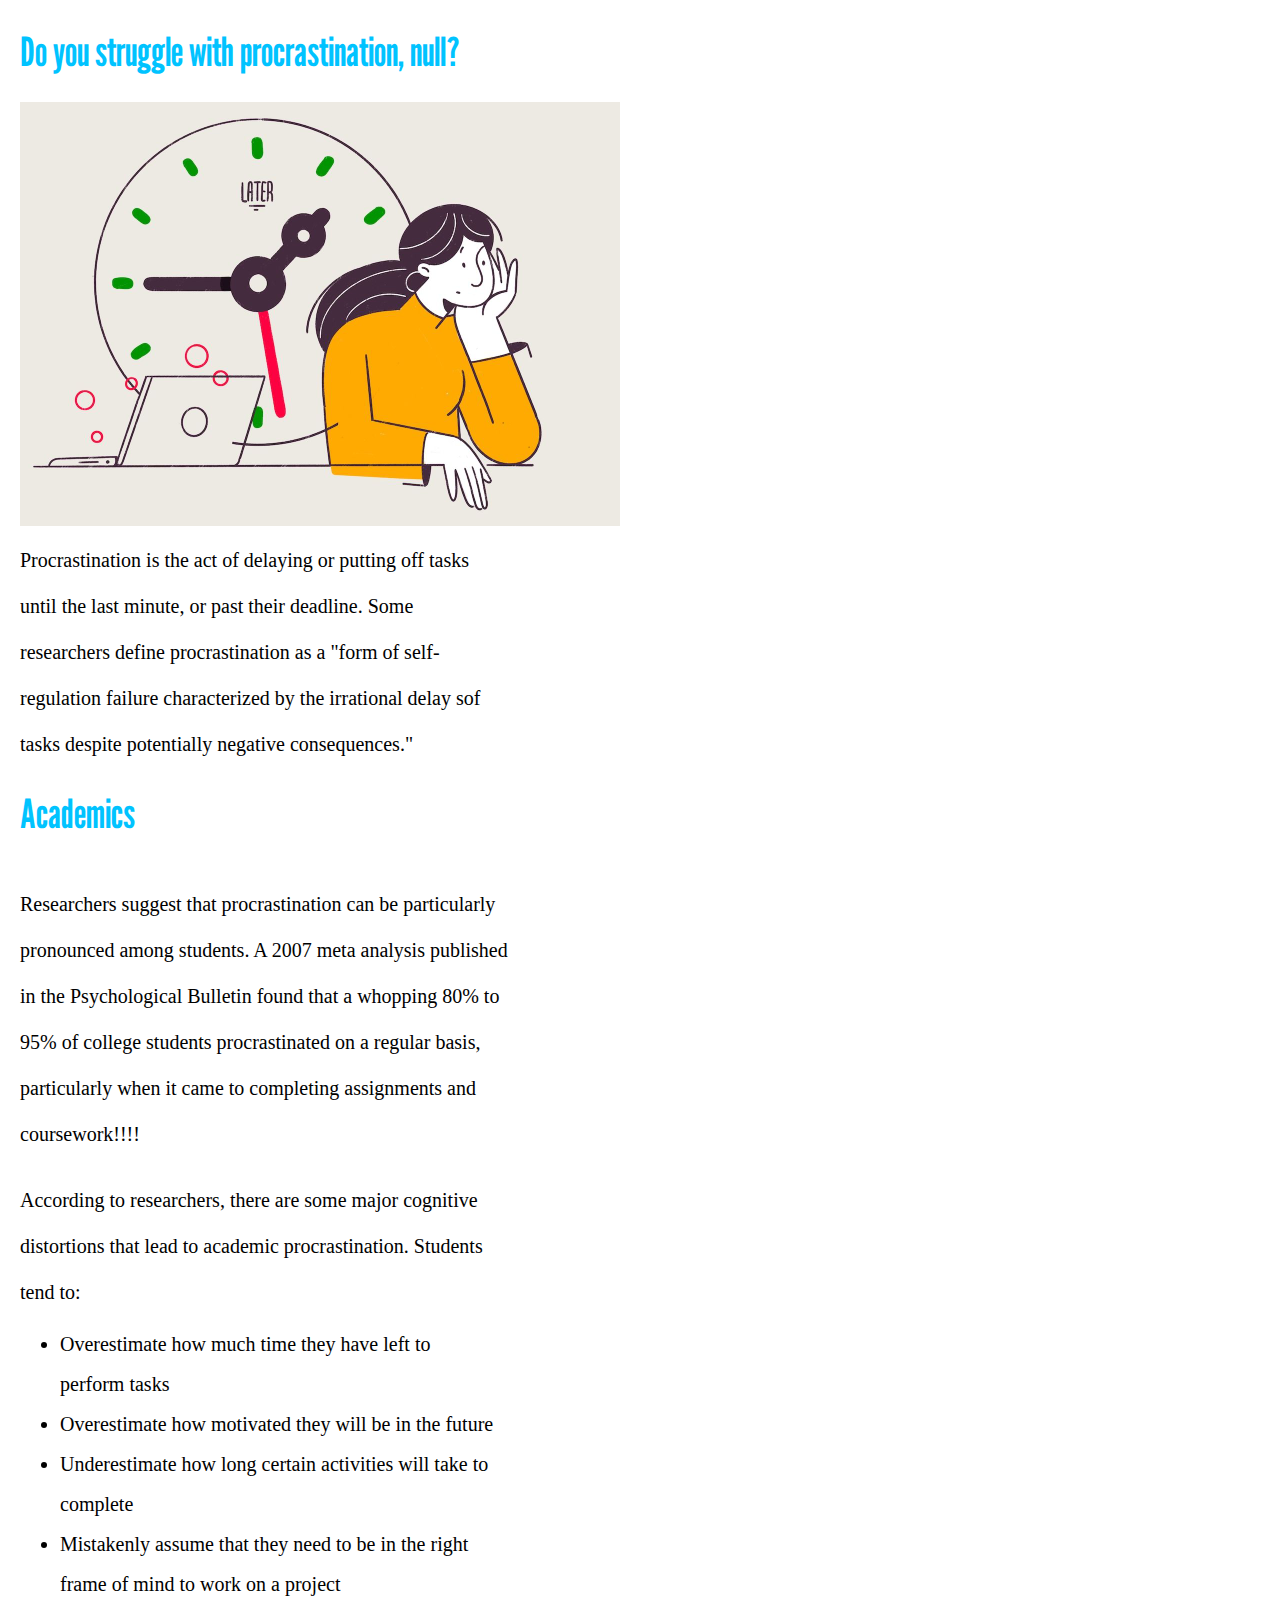
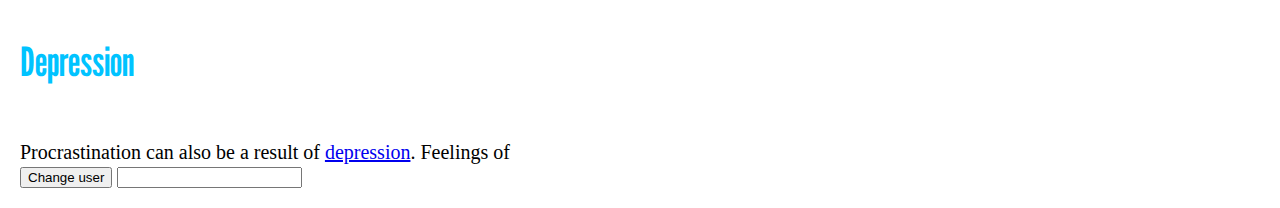
<file: index.html>
<!DOCTYPE html>
<html>
  <head>
    <meta charset="utf-8">
    <title>Моя тестовая страница</title>
    <link href="styles/styles.css" rel="stylesheet" type="text/css">
    <link rel="preconnect" href="https://fonts.googleapis.com">
<link rel="preconnect" href="https://fonts.gstatic.com" crossorigin>
<link href="https://fonts.googleapis.com/css2?family=League+Gothic&display=swap" rel="stylesheet">
  </head>

  <body>
        <h1>What Is Procrastination?</h1>

    <img src="images/Procrastinate.jpeg" alt="Procrastinate picture">

    <br>Procrastination is the act of delaying or putting off tasks</br>
    <br>until the last minute, or past their deadline. Some</br>
    <br>researchers define procrastination as a "form of self-</br>
    <br>regulation failure characterized by the irrational delay sof </br>
    <br>tasks despite potentially negative consequences."</br>

        <h2>Academics</h2>

   <div style="margin-bottom: 20px;">
    <br>Researchers suggest that procrastination can be particularly</br>
    <br>pronounced among students. A 2007 meta analysis published</br>
    <br>in the Psychological Bulletin found that a whopping 80% to</br>
    <br>95% of college students procrastinated on a regular basis,</br>
    <br>particularly when it came to completing assignments and</br>
    <br>coursework!!!!</br>
   </div>



    <br>According to researchers, there are some major cognitive</br>
    <br>distortions that lead to academic procrastination. Students</br>
    <br>tend to:</br>

    <ul>
            <li>Overestimate how much time they have left to <br>perform tasks</br></li>
            <li>Overestimate how motivated they will be in the future</li>
            <li>Underestimate how long certain activities will take to <br>complete</br></li>
            <li>Mistakenly assume that they need to be in the right<br>frame of mind to work on a project<br></li>
    </ul>

        <h2>Depression</h2>

    <br>Procrastination can also be a result of <a href="https://www.verywellmind.com/how-to-recognize-symptoms-of-depression-378762">depression</a>. Feelings of</br>
    <button>Change user</button>
    <input type="text">
    <script src="scripts/main.js"></script>
  </body>
</html>
</file>
<file: styles/styles.css>
@import url('https://fonts.googleapis.com/css2?family=League+Gothic&display=swap');
html {
    font-size: 20px; /* px значит 'пиксели': базовый шрифт будет 10 пикселей в высоту  */
  }
body {
    width: 600px;
    margin: 0 auto;
    background-color: #ffffff;
    padding: 0 20px 20px 20px;
    margin: 0;
  }
h1,h2 {
    font-size: 40px;
    font-family: 'League Gothic', sans-serif !important;
    color: rgb(0, 195, 255);

}
p,li {
    line-height: 2;
    letter-spacing: 1 px;

}
img {
    width: 100%;
    display: block;
}
</file>
